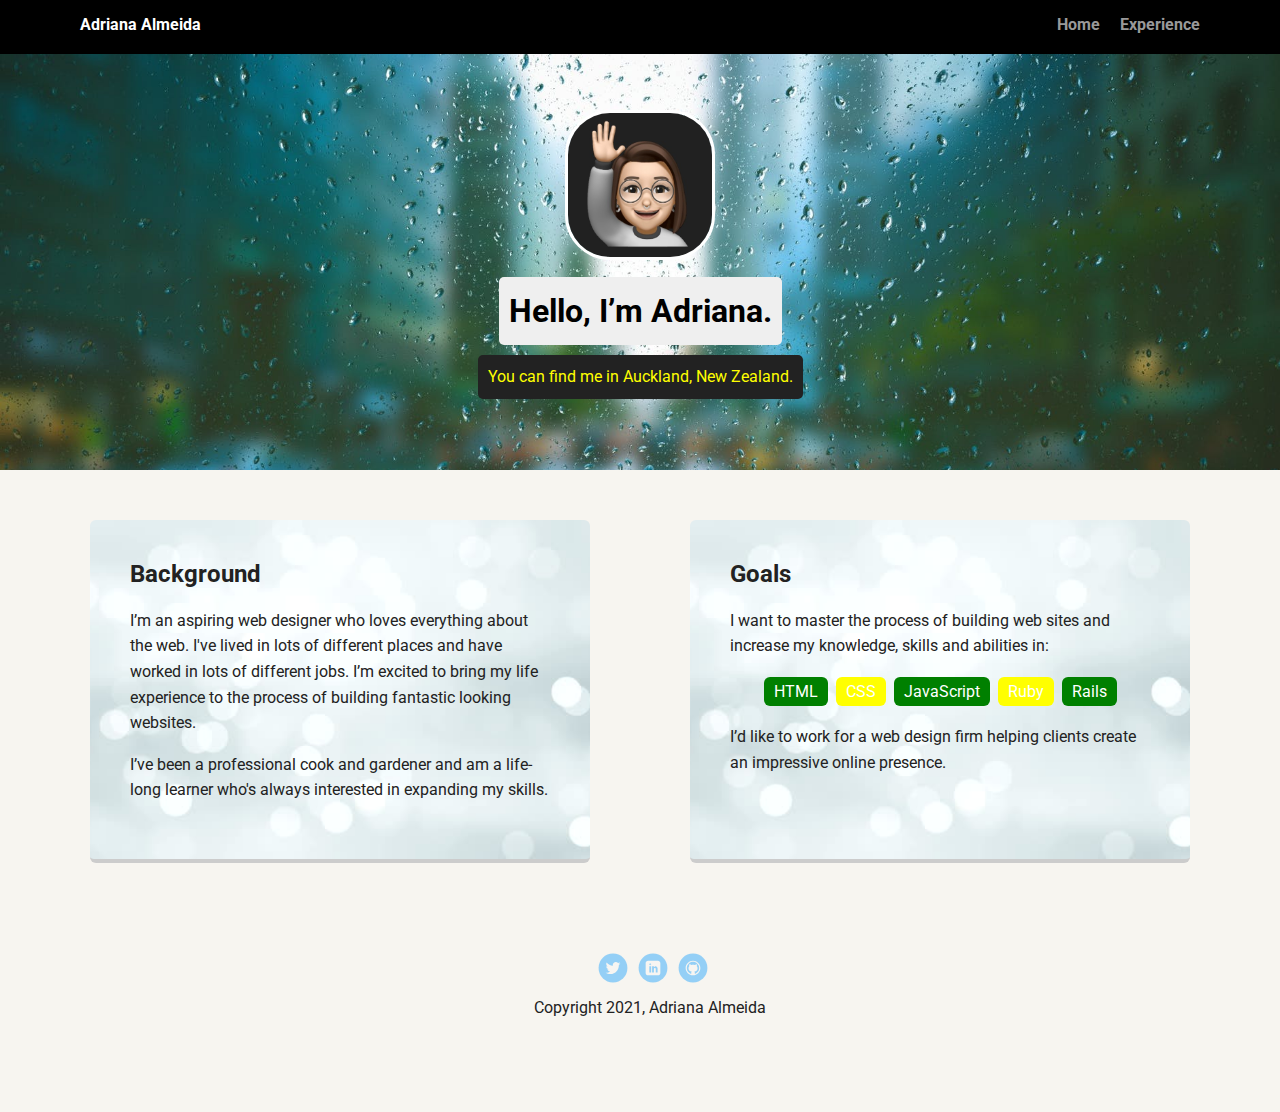
<file: portfolio_update_v1/index.html>
<!doctype html>
<html lang="en">
<head>
  <meta charset="utf-8">
  <title>Adriana Almeida's Profile</title>
  <meta name="viewport" content="width=device-width, initial-scale=1.0">
  <link rel="stylesheet" href="styles.css">
  <link href="https://fonts.googleapis.com/css?family=Muli%7CRoboto:400,300,500,700,900" rel="stylesheet"></head>
  <body>

    <div class="main-nav">
        <ul class="nav">
          <li class="name">Adriana Almeida</li>
          <li><a href="#">Home</a></li>
          <li><a href="#">Experience</a></li>
        </ul>
    </div>

    <header>
      <img src="images/profile-img.JPG" alt="Adriana's selfie" class="profile-image">
      <h1 class="tag name">Hello, I’m Adriana.</h1>
      <p class="tag location">You can find me in Auckland, New Zealand.</p>
    </header>

    <main class="flex">
      <div class="card">
        <h2>Background</h2>
        <p>I’m an aspiring web designer who loves everything about the web. I've lived in lots of different places and have worked in lots of different jobs. I’m excited to bring my life experience to the process of building fantastic looking websites.</p>
        <p>I’ve been a professional cook and gardener and am a life-long learner who's always interested in expanding my skills.</p>
      </div> 

      <div class="card">
        <h2>Goals</h2>
        <p>I want to master the process of building web sites and increase my knowledge, skills and abilities in:</p>
        <ul class="skills">
          <li>HTML</li>
          <li>CSS</li>
          <li>JavaScript</li>
          <li>Ruby</li>
          <li>Rails</li>
        </ul>
        <p>I’d like to work for a web design firm helping clients create an impressive online presence.</p>
      </div> 

    </main>
    <footer>
      <ul>
        <li><a href="#" class="social twitter">Twitter</a></li>
        <li><a href="#" class="social linkedin">LinkedIn</a></li>
        <li><a href="#" class="social github">Github</a></li>
      </ul>
      <p class="copyright">Copyright 2021, Adriana Almeida</p>
    </footer>
  </body>
  </html>
</file>
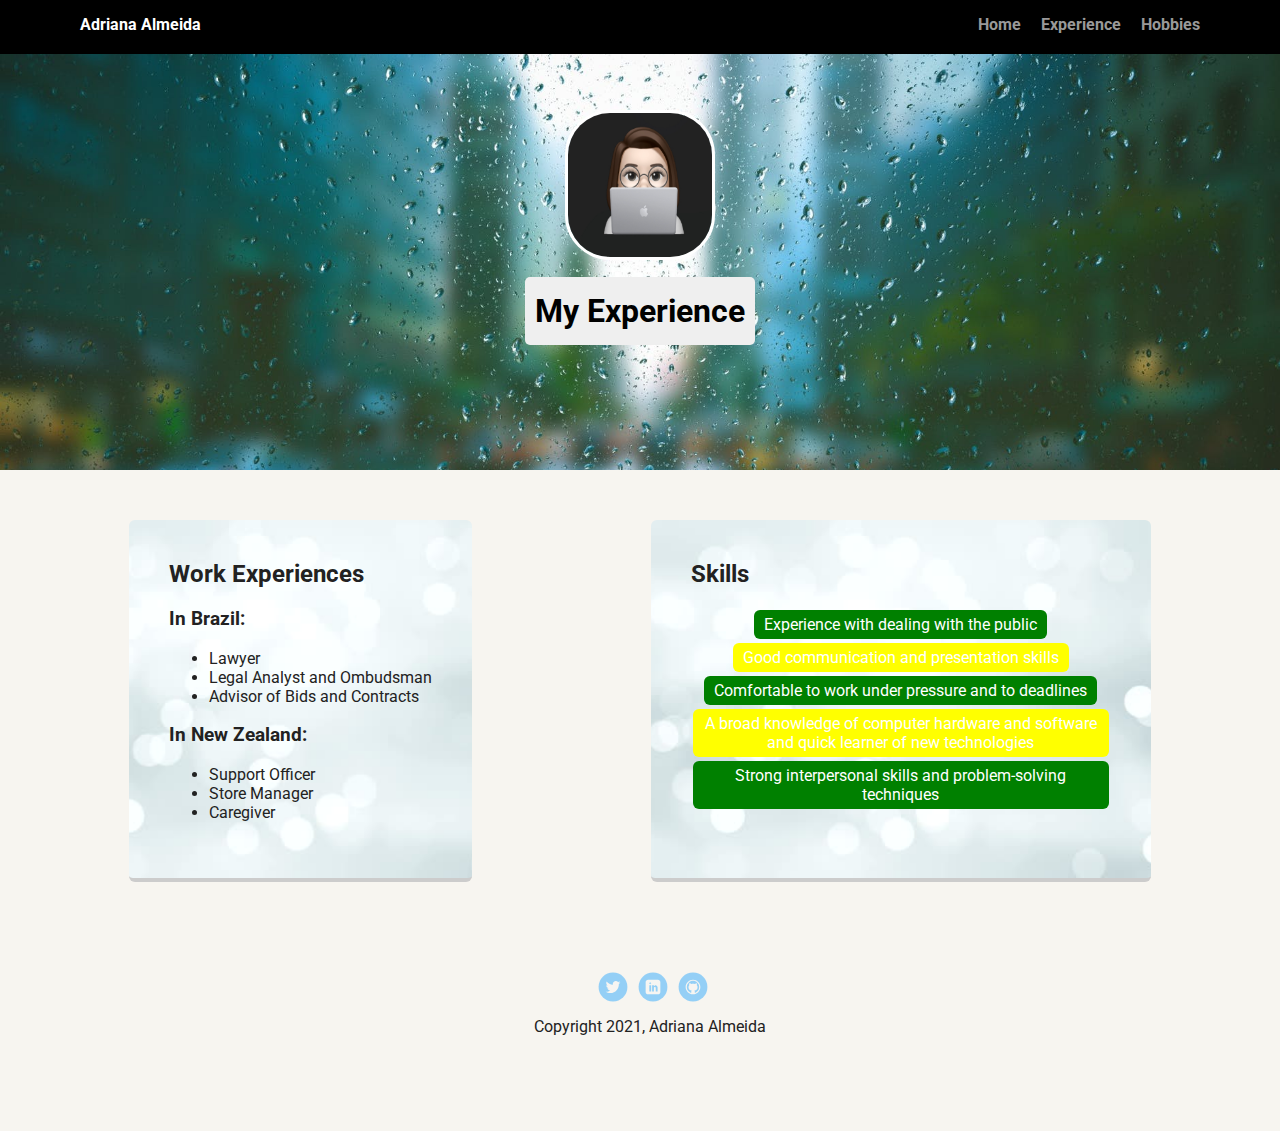
<file: portfolio_update_v1/experience.html>
<!doctype html>
<html lang="en">
<head>
  <meta charset="utf-8">
  <title>Adriana Almeida's Experience</title>
  <meta name="viewport" content="width=device-width, initial-scale=1.0">
  <link rel="stylesheet" href="styles.css">
  <link href="https://fonts.googleapis.com/css?family=Muli%7CRoboto:400,300,500,700,900" rel="stylesheet"></head>
  <body>

    <nav class="main-nav">
        <ul class="nav">
          <li class="name">Adriana Almeida</li>
          <li><a href="index.html">Home</a></li>
          <li><a href="experience.html">Experience</a></li>
          <li><a href="hobbies.html">Hobbies</a></li>
        </ul>
    </nav>

    <header>
      <img src="images/experience.JPG" alt="Adriana working icon" class="profile-image">
      <h1 class="tag name">My Experience</h1>
    </header>

    <main class="flex">
      <section class="card">
        <h2>Work Experiences</h2>
        <h3>In Brazil:</h3>
        <ul>
            <li>Lawyer</li>
            <li>Legal Analyst and Ombudsman</li>
            <li>Advisor of Bids and Contracts</li>
        </ul>
        <h3>In New Zealand:</h3>
        <ul>
            <li>Support Officer</li>
            <li>Store Manager</li>
            <li>Caregiver</li>
        </ul>
      </section> 

      <section class="card">
        <h2>Skills</h2>
        <ul class="skills">
          <li>Experience with dealing with the public</li>
          <li>Good communication and presentation skills</li>
          <li>Comfortable to work under pressure and to deadlines</li>
          <li>A broad knowledge of computer hardware and software and
            quick learner of new technologies</li>
          <li>Strong interpersonal skills and problem-solving techniques</li>
        </ul>
      </section> 

    </main>
    <footer>
      <ul>
        <li><a href="https://twitter.com/Adriana97423137" target="_blank" class="social twitter">Twitter</a></li>
        <li><a href="https://www.linkedin.com/in/adriana-silva-almeida-63919820b/" target="_blank" class="social linkedin">LinkedIn</a></li>
        <li><a href="https://github.com/AdrianaSAlmeida" target="_blank" class="social github">Github</a></li>
      </ul>
      <p class="copyright">Copyright 2021, Adriana Almeida</p>
    </footer>
  </body>
  </html>
</file>
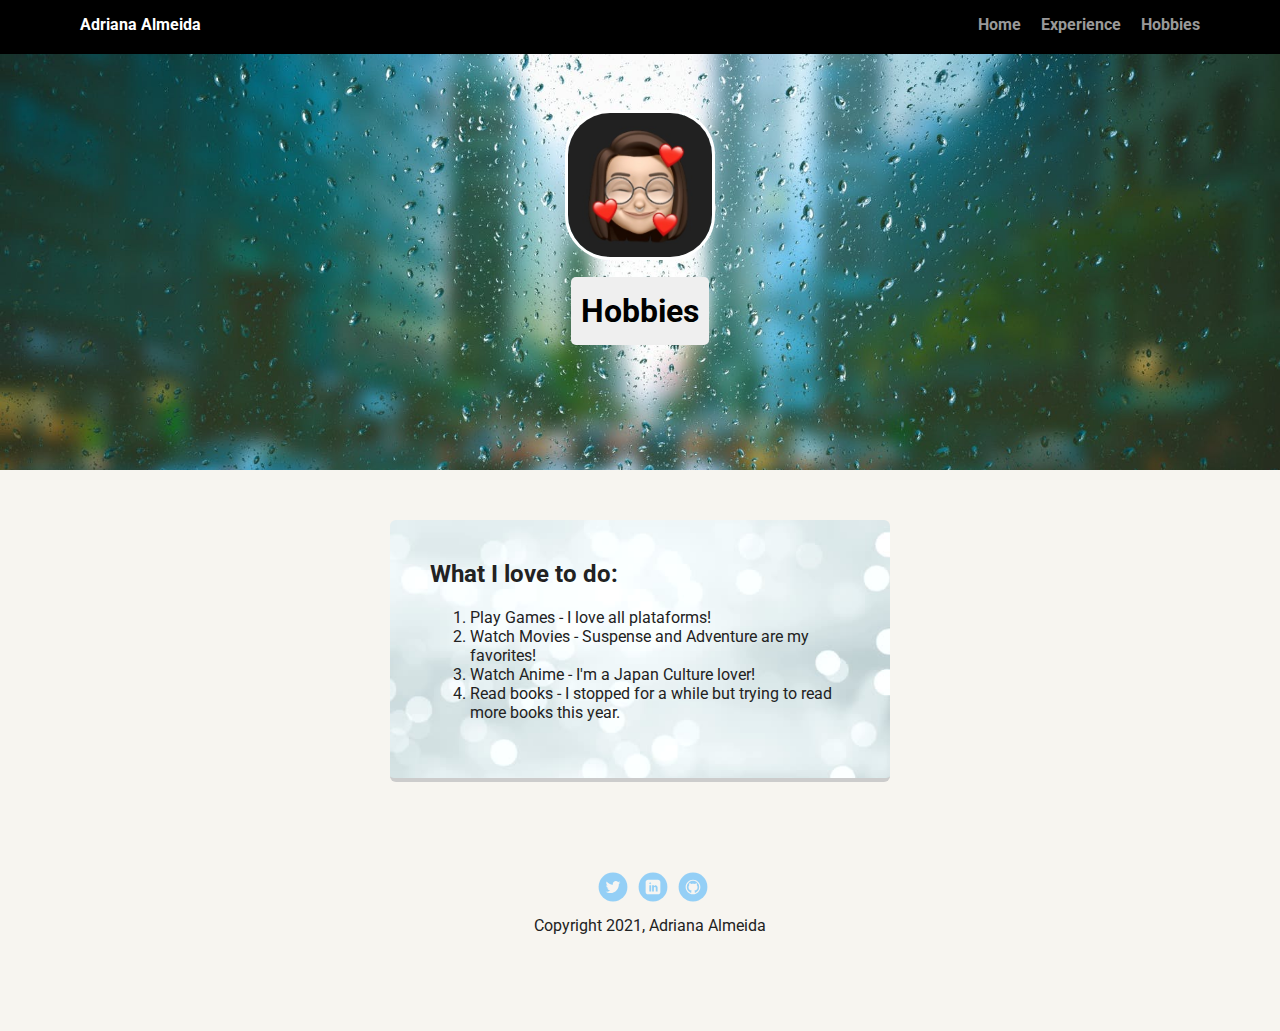
<file: portfolio_update_v1/hobbies.html>
<!doctype html>
<html lang="en">
<head>
  <meta charset="utf-8">
  <title>Adriana Almeida's Profile</title>
  <meta name="viewport" content="width=device-width, initial-scale=1.0">
  <link rel="stylesheet" href="styles.css">
  <link href="https://fonts.googleapis.com/css?family=Muli%7CRoboto:400,300,500,700,900" rel="stylesheet"></head>
  <body>

    <nav class="main-nav">
        <ul class="nav">
          <li class="name">Adriana Almeida</li>
          <li><a href="index.html">Home</a></li>
          <li><a href="experience.html">Experience</a></li>
          <li><a href="hobbies.html">Hobbies</a></li>
        </ul>
    </nav>

    <header>
      <img src="images/hobbies.jpg" alt="Adriana in love icon" class="profile-image">
      <h1 class="tag name">Hobbies</h1>
    </header>

    <main class="flex">
      <section class="card">
        <h2>What I love to do:</h2>
        <ol>
            <li>Play Games - I love all plataforms!</li>
            <li>Watch Movies - Suspense and Adventure are my favorites!</li>
            <li>Watch Anime - I'm a Japan Culture lover!</li>
            <li>Read books - I stopped for a while but trying to read more books this year.</li>
        </ol>
      </section> 
    </main>
    <footer>
      <ul>
        <li><a href="https://twitter.com/Adriana97423137" target="_blank" class="social twitter">Twitter</a></li>
        <li><a href="https://www.linkedin.com/in/adriana-silva-almeida-63919820b/" target="_blank" class="social linkedin">LinkedIn</a></li>
        <li><a href="https://github.com/AdrianaSAlmeida" target="_blank" class="social github">Github</a></li>
      </ul>
      <p class="copyright">Copyright 2021, Adriana Almeida</p>
    </footer>
  </body>
  </html>
</file>
<file: portfolio_update_v1/styles.css>
/* Global Layout Set-up */
* { 
  box-sizing: border-box;
}
  
body {
  margin: 0;
  padding: 0;
  text-align: center;
  font-family: 'Roboto', sans-serif;
  color: #222;
  background: #f7f5f0;
}
/* Link Styles */

a {
  text-decoration: none;
  color: #999;
}
a:hover {
  color: #6633ff;
}

/* Section Styles */

.main-nav {
  width: 100%;
  background: black;
  min-height: 30px;
  padding: 10px;
  position: fixed;
  text-align: center;
}
.nav {
  display: flex;
  justify-content: space-around;
  font-weight: 700;
  list-style-type: none;
  margin: 0 auto;
  padding: 0;
}

.nav .name {
    display: block;
    margin-right: auto;
    color: white;
}
.nav li {
  padding: 5px 10px 10px 10px;
}
.nav a {
  transition: all .5s;
}
.nav a:hover {
  color: white
}

header {
  text-align: center;
  background: url('images/background-rain.jpeg') no-repeat top center ;
  background-size: cover;
  overflow: hidden;
  padding-top: 60px;
}
header {
  line-height: 1.5;
}
header .profile-image {
  margin-top: 50px;
  width: 150px;
  height: 150px;
  border-radius: 30%;
  border: 3px solid white;
  transition: all .5s;
}
header .profile-image:hover {
  transform: scale(1.0) rotateY(200deg);
  background-color: yellow;
}
.tag {
  background-color: #efefef;
  color: black;
  padding: 10px;
  border-radius: 5px;
  display: table;
  margin: 10px auto;
} 
.location {
  background-color: #222;
  color: yellow;
}
.card {
  margin: 30px;
  padding: 20px 40px 40px;
  max-width: 500px;
  text-align: left;
  background: url('images/background-cards.jpg') no-repeat top center ;
  background-size: cover;
  border-bottom: 4px solid #ccc;
  border-radius: 6px;
  transition: all .5s;
}
.card:hover {
  border-color: rgb(69, 114, 69);
}

ul.skills {
  padding: 0;
  text-align: center;
}

.skills li {
  border-radius: 6px;
  display: inline-block;
  background:yellow;
  color: white;
  padding: 5px 10px;
  margin: 2px;
}

.skills li:nth-child(odd) {
  background: green;
}

footer {
  width: 100%;
  min-height: 30px;
  padding: 20px 0 40px 20px;
}

footer .copyright {
  top: -8px;
  font-size: .75em;
}

footer ul {
  list-style-type: none;
  margin: 0;
  padding: 0;
}

footer ul li {
  display: inline-block;
}

a.social {
  display: inline-block;
  text-indent: -9999px;
  margin-left: 5px;
  width: 30px;
  height: 30px;
  background-size: 30px 30px;
  opacity: .4;
  transition: all .5s;
}
a.twitter {
  background-image: url(images/twitter.svg);
}
a.linkedin {
  background-image: url(images/linkedin.svg);
}
a.github {
  background-image: url(images/github.svg);
}
a.social:hover {
  opacity: 1;
}
.clearfix {
  clear: both;
}

/* Styles for larger screens */
@media screen and (min-width: 720px) {
  
  .flex {
      display: -ms-flexbox;      /* TWEENER - IE 10 */
      display: flex; 
      max-width: 1200px;
      -ms-flex-pack: distribute;
      justify-content: space-around;
      margin: 0 auto;
  }

  header {
    min-height: 470px;
  }

  .nav {
    max-width: 1200px;
    padding: 0 30px;
  }


  main {
    padding-top: 20px;
  }

  main p {
    line-height: 1.6em;
  }

  footer {
    font-size: 1.3em;
    max-width: 1200px;
    margin: 40px auto;
  }

}
</file>
